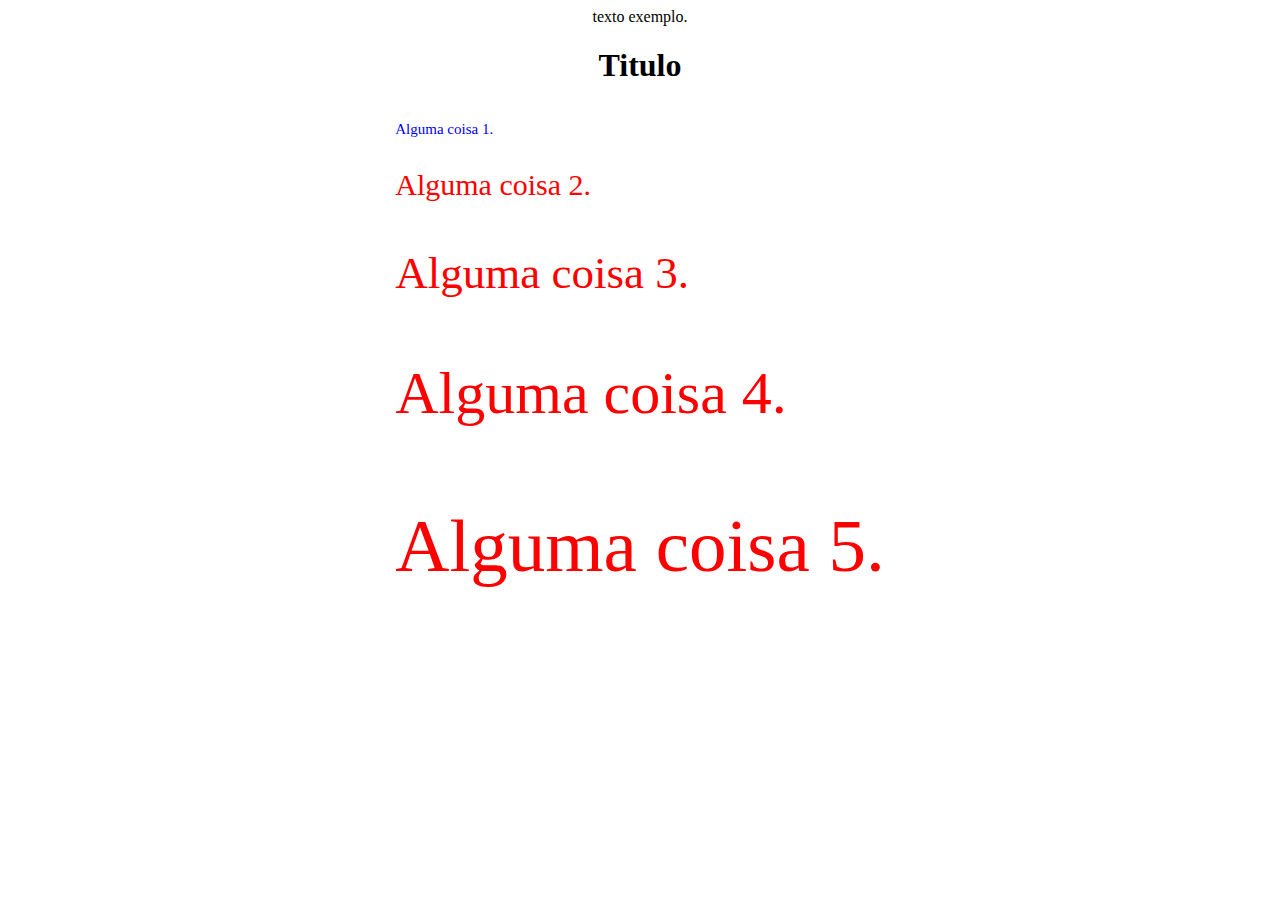
<file: Exemplo1/index.html>
<!DOCTYPE html>
<html lang="pt-br">
<head>
    <meta charset="UTF-8">
    <meta http-equiv="X-UA-Compatible" content="IE=edge">
    <meta name="viewport" content="width=device-width, initial-scale=1.0">
    <link rel="stylesheet" href="style/styles.css" />
    <link rel="stylesheet" href="https://cdnjs.cloudflare.com/ajax/libs/font-awesome/6.1.1/css/all.min.css">
    <title>SASS</title>
</head>
<body>

    texto exemplo.

    <h1>Titulo</h1>

    <div class="container">
        <p class="text-1 blue-text">Alguma coisa 1.</p>
        <p class="text-2">Alguma coisa 2.</p>
        <p class="text-3">Alguma coisa 3.</p>
        <p class="text-4">Alguma coisa 4.</p>
        <p class="text-5">Alguma coisa 5.</p>
    </div>

</body>
</html>
</file>
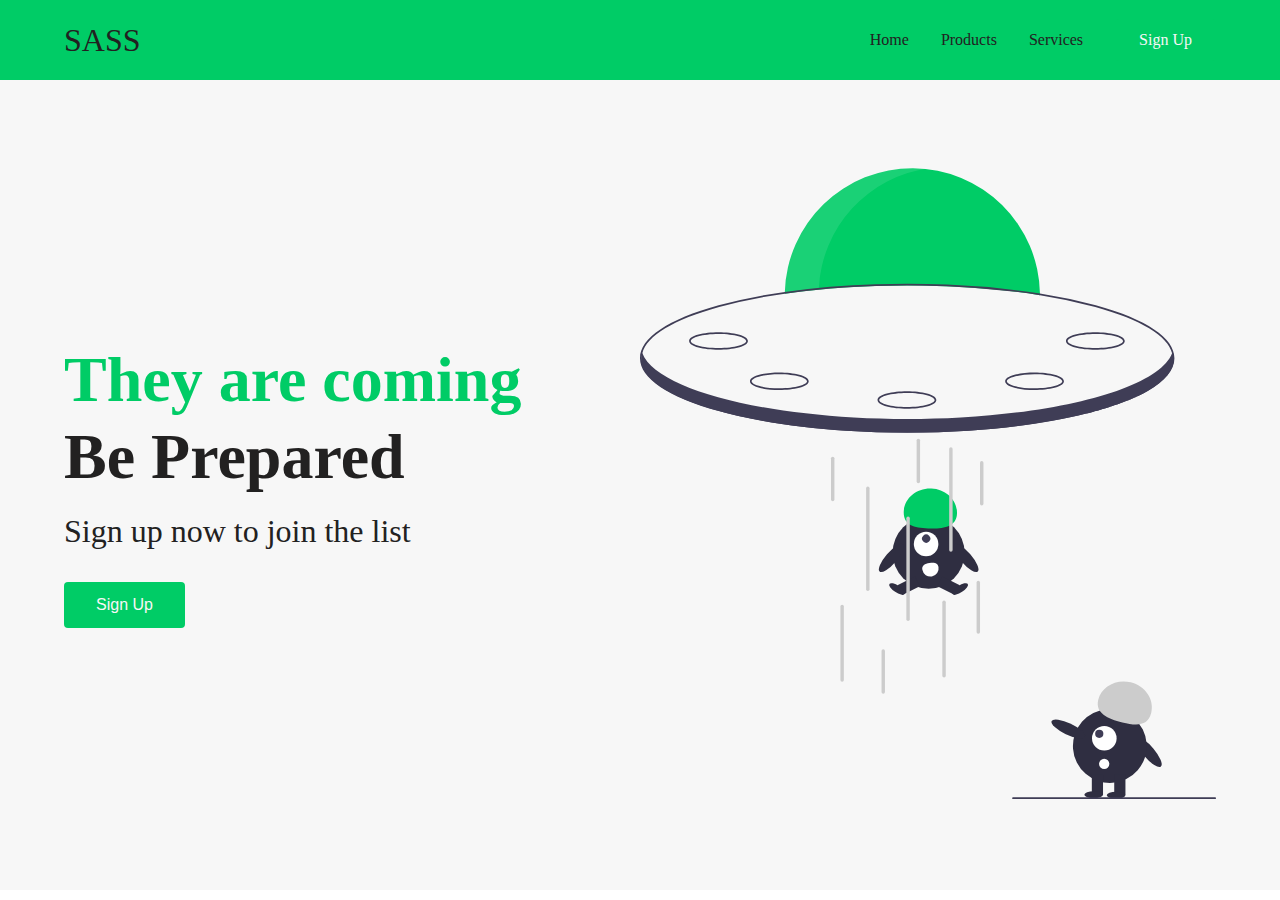
<file: Exemplo3/index.html>
<!DOCTYPE html>
<html>
  <head>
    <title>Document</title>
    <link rel="stylesheet" href="styles/main.css" />
    <meta name="viewport" content="width=device-width, initial-scale=1.0">
    <link rel="stylesheet" href="https://fonts.googleapis.com/css?family=Source+Sans+Pro">
    <link rel="stylesheet" href="https://cdnjs.cloudflare.com/ajax/libs/font-awesome/6.1.1/css/all.min.css">
  </head>
  <body>
    
    <!-- Navbar section -->
    <nav class="navbar">
      <a href="" class="navbar_logo">SASS</a>
      <div class="navbar_bars">
        <i class="fas fa-bars"></i>
      </div>
      <div class="navbar_menu">
        <a href="#" class="navbar_menu_links">Home</a>
        <a href="#" class="navbar_menu_links">Products</a>
        <a href="#" class="navbar_menu_links">Services</a>
        <a href="#" class="navbar_menu_links" id="button">Sign Up</a>
      </div>
    </nav>

    <!-- Hero section -->
    <div class="hero">
      <div class="hero_container">
        <div class="hero_container_left">
          <h1>They are coming</h1>
          <h2>Be Prepared</h2>
          <p>Sign up now to join the list</p>
          <button class="hero_container_btn">
            <a href="#">Sign Up</a>
          </button>
        </div>
        <div class="hero_container_right">
          <img src="images/img.svg" alt="alien" class="hero_container_img">
        </div>
      </div>
    </div>

  </body>
</html>
</file>
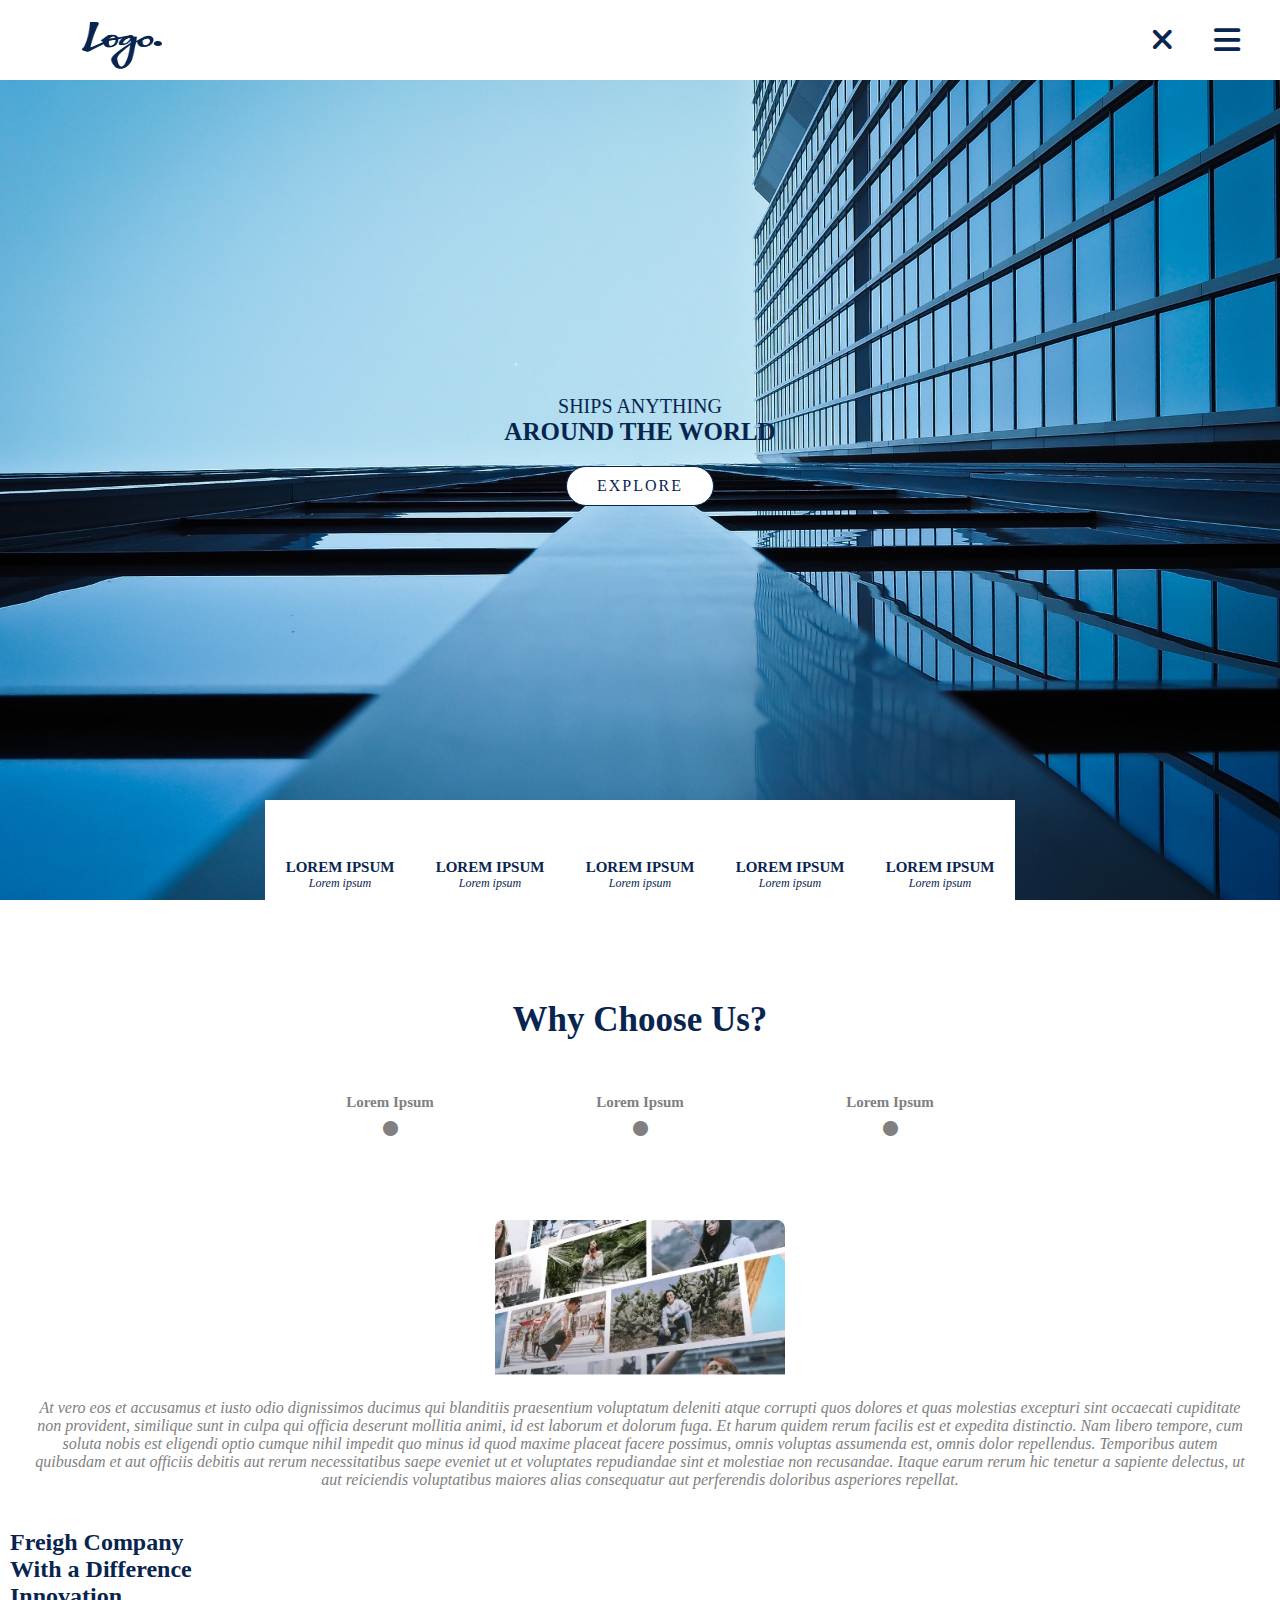
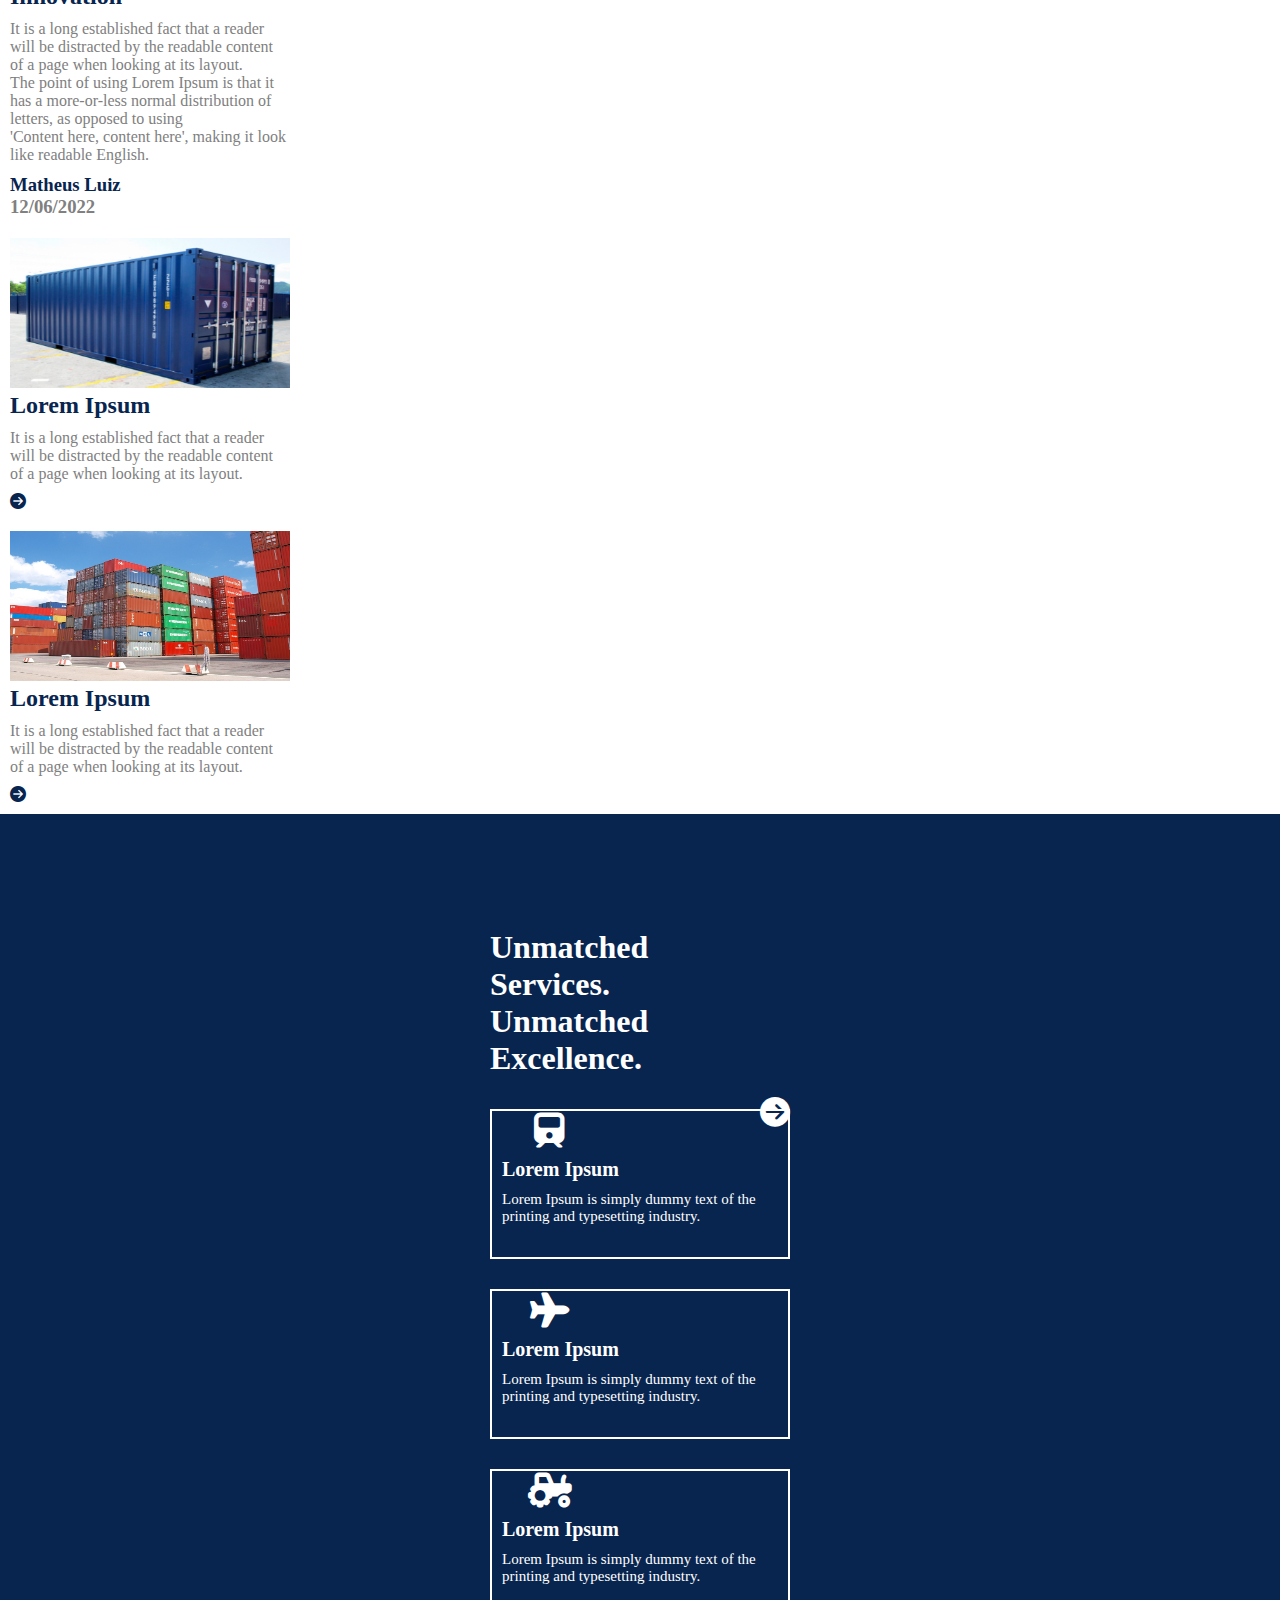
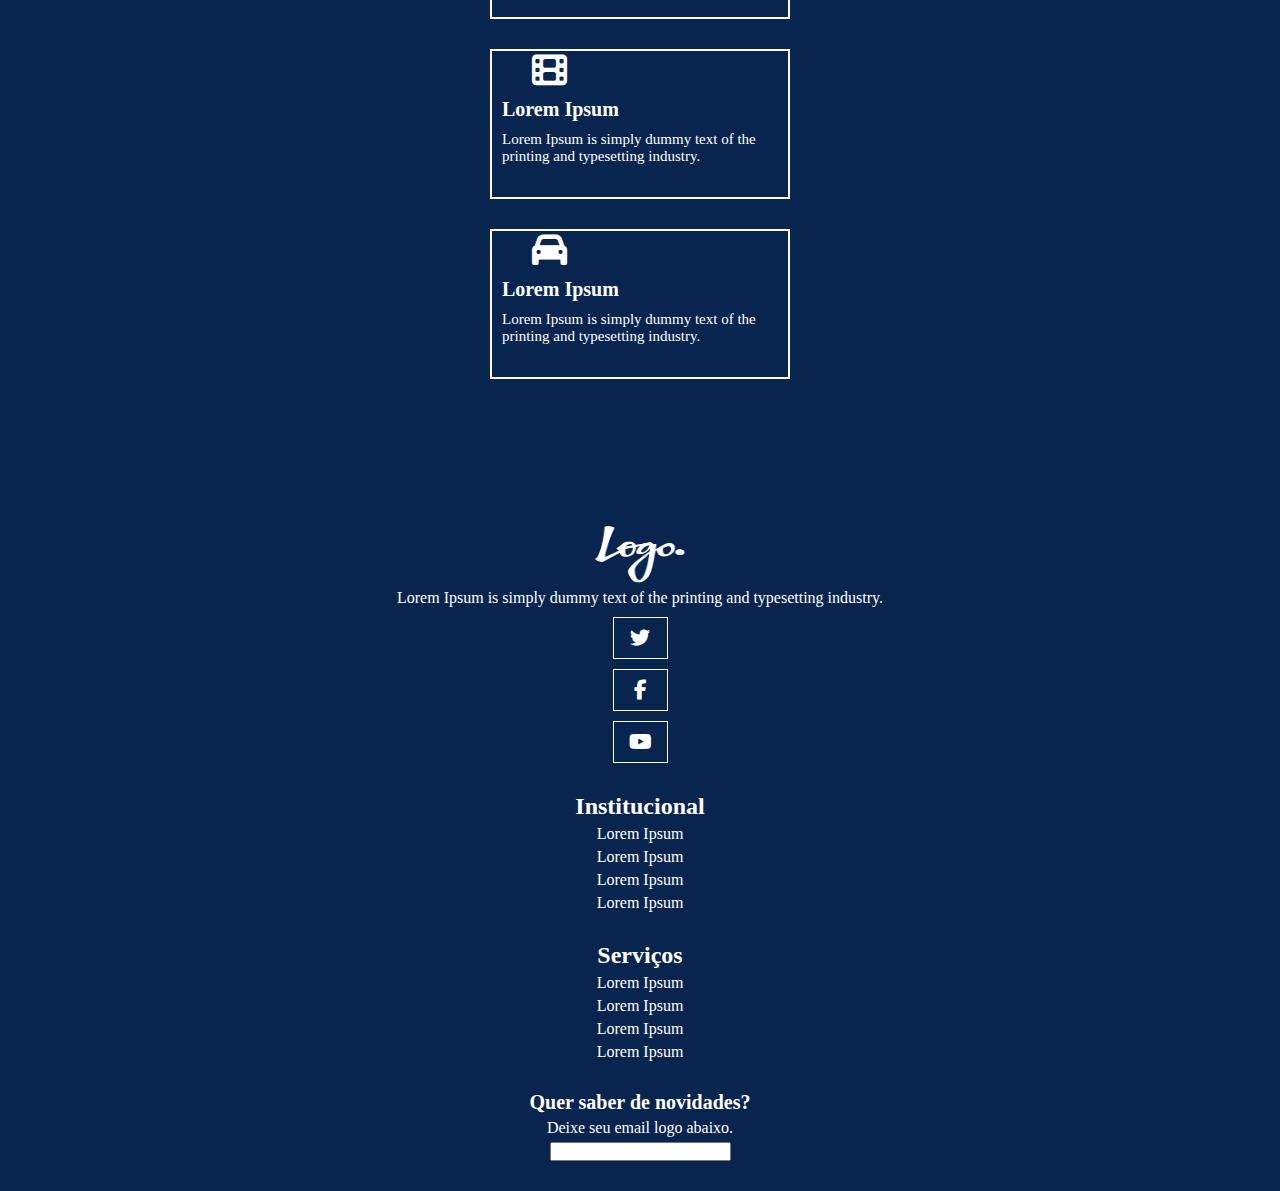
<file: Pinterest/index.html>
<!DOCTYPE html>
<html lang="pt-br">
<head>
    <meta charset="UTF-8">
    <meta http-equiv="X-UA-Compatible" content="IE=edge">
    <meta name="viewport" content="width=device-width, initial-scale=1.0">
    <link rel="stylesheet" href="style/styles.css" />
    <link rel="stylesheet" href="https://cdnjs.cloudflare.com/ajax/libs/font-awesome/6.1.1/css/all.min.css">
    <title>Landing Page</title>
</head>
<body>
    
    <!-- HEADER -->
    <header>
        <nav>
            <input type="checkbox" id="check">
            <label for="check">
                <i class="fas fa-bars" id="btn"></i>
                <i class="fas fa-times" id="cancel"></i>
            </label>
            <img class="logo" src="images/logo.png">
            <ul>
                <li><a href="#">Home</a></li>
                <li><a href="#">About</a></li>
                <li><a href="#">Services</a></li>
                <li><a href="#">Contact</a></li>
            </ul>
        </nav>
    </header>

    <!-- BANNER -->
    <section class="banner" id="banner">
        <div class="content">
            <h3>Ships anything</h3>
            <h2>AROUND THE WORLD</h2>
            <a href="#" class="btn">Explore</a>
        </div>
    </section>

    <!-- FLEX-CONTAINER -->
    <section class="flex-container">
        <div class="card">
            <img src="images/icon.png" alt="">
            <h2>Lorem ipsum</h2>
            <h3>Lorem ipsum</h3>
        </div>
        <div class="card">
            <img src="images/icon.png" alt="">
            <h2>Lorem ipsum</h2>
            <h3>Lorem ipsum</h3>
        </div>
        <div class="card">
            <img src="images/icon.png" alt="">
            <h2>Lorem ipsum</h2>
            <h3>Lorem ipsum</h3>
        </div>
        <div class="card">
            <img src="images/icon.png" alt="">
            <h2>Lorem ipsum</h2>
            <h3>Lorem ipsum</h3>
        </div>
        <div class="card">
            <img src="images/icon.png" alt="">
            <h2>Lorem ipsum</h2>
            <h3>Lorem ipsum</h3>
        </div>
    </section>

    <!-- CHOOSE -->
    <section class="container-choose">
        <h1>Why Choose Us?</h1>
            <div class="choose">
                <div class="choose-text">
                    <h2>Lorem Ipsum</h2>
                    <i class="fa-solid fa-circle"></i>
                </div>
                <div class="choose-text">
                    <h2>Lorem Ipsum</h2>
                    <i class="fa-solid fa-circle"></i>
                </div>
                <div class="choose-text">
                    <h2>Lorem Ipsum</h2>
                    <i class="fa-solid fa-circle"></i>
                </div>
            </div>
        <div class="meeting">
            <div class="meeting-img">
                <img src="images/meeting.jpg" alt="">
            </div>
            <div class="meeting-txt">
                <p>At vero eos et accusamus et iusto odio dignissimos ducimus qui blanditiis praesentium voluptatum deleniti atque corrupti quos dolores et quas molestias excepturi sint occaecati cupiditate non provident, similique sunt in culpa qui officia deserunt mollitia animi, id est laborum et dolorum fuga. Et harum quidem rerum facilis est et expedita distinctio. Nam libero tempore, cum soluta nobis est eligendi optio cumque nihil impedit quo minus id quod maxime placeat facere possimus, omnis voluptas assumenda est, omnis dolor repellendus. Temporibus autem quibusdam et aut officiis debitis aut rerum necessitatibus saepe eveniet ut et voluptates repudiandae sint et molestiae non recusandae. Itaque earum rerum hic tenetur a sapiente delectus, ut aut reiciendis voluptatibus maiores alias consequatur aut perferendis doloribus asperiores repellat.</p>
            </div>
        </div>
        <div class="company">
            <div class="company-txt">
                <h2>Freigh Company <br> With a Difference <br> Innovation</h2>
                <p>It is a long established fact that a reader will be distracted by the readable content of a page when looking at its layout.<br> The point of using Lorem Ipsum is that it has a more-or-less normal distribution of letters, as opposed to using <br>'Content here, content here', making it look like readable English.</p>
                <h3><strong>Matheus Luiz</strong><br>12/06/2022</h3>
            </div>
            <div class="company-card">
                <img src="images/containe1.jpg" >
                <h2>Lorem Ipsum</h2>
                <p>It is a long established fact that a reader will be distracted by the readable content of a page when looking at its layout.</p>
                <a href="index.html"><i class="fa-solid fa-circle-arrow-right"></i></a>
            </div>
            <div class="company-card">
                <img src="images/container2.jpg" >
                <h2>Lorem Ipsum</h2>
                <p>It is a long established fact that a reader will be distracted by the readable content of a page when looking at its layout.</p>
                <a href="index.html"><i class="fa-solid fa-circle-arrow-right"></i></a>
            </div>
        </div>
    </section>

    <!-- UNMATCHED -->
    <section class="unmatched">
        <div class="cards1">
            <div class="unmatched-txt">
                <h1>Unmatched <br> Services. <br> Unmatched <br> Excellence.</h1>
                <a href="index.html"><i class="fa-solid fa-circle-arrow-right"></i></a>
            </div>
            <div class="unmatched-card">
                <i class="fa-solid fa-train"></i>
                <h2>Lorem Ipsum</h2>
                <p>Lorem Ipsum is simply dummy text of the printing and typesetting industry.</p>
            </div>
            <div class="unmatched-card">
                <i class="fa-solid fa-plane"></i>
                <h2>Lorem Ipsum</h2>
                <p>Lorem Ipsum is simply dummy text of the printing and typesetting industry.</p>
            </div>
        </div>
        <div class="cards2">
            <div class="unmatched-card">
                <i class="fa-solid fa-tractor"></i>
                <h2>Lorem Ipsum</h2>
                <p>Lorem Ipsum is simply dummy text of the printing and typesetting industry.</p>
            </div>
            <div class="unmatched-card">
                <i class="fa-solid fa-film"></i>
                <h2>Lorem Ipsum</h2>
                <p>Lorem Ipsum is simply dummy text of the printing and typesetting industry.</p>
            </div>
            <div class="unmatched-card">
                <i class="fa-solid fa-car"></i>
                <h2>Lorem Ipsum</h2>
                <p>Lorem Ipsum is simply dummy text of the printing and typesetting industry.</p>
            </div>
        </div>
    </section>

    <!-- FOOTER -->
    <footer>
        <div class="footer-cards redes">
            <img src="images/logo-branco.png">
            <p>Lorem Ipsum is simply dummy text of the printing and typesetting industry.</p>
            <i class="fa-brands fa-twitter"></i>
            <i class="fa-brands fa-facebook-f"></i>
            <i class="fa-brands fa-youtube"></i>
        </div>
        <div class="footer-cards institutional">
            <h2>Institucional</h2>
            <a href=""><p>Lorem Ipsum</p></a>
            <a href=""><p>Lorem Ipsum</p></a>
            <a href=""><p>Lorem Ipsum</p></a>
            <a href=""><p>Lorem Ipsum</p></a>
        </div>
        <div class="footer-cards services">
            <h2>Serviços</h2>
            <a href=""><p>Lorem Ipsum</p></a>
            <a href=""><p>Lorem Ipsum</p></a>
            <a href=""><p>Lorem Ipsum</p></a>
            <a href=""><p>Lorem Ipsum</p></a>
        </div>
        <div class="footer-cards subscribe">
            <h2>Quer saber de novidades?</h2>
            <p>Deixe seu email logo abaixo.</p>
            <input type="text">
        </div>
    </footer>


    <script type="text/javascript">
        window.addEventListener('scroll', function(){
            const header = document.querySelector('header');
            header.classList.toggle("sticky", window.scrollY > 0);
        });
    </script>

</body>
</html>
</file>
<file: Exemplo1/style/styles.css>
/*

*{
    margin: 0;
    padding: 0;
    box-sizing: border-box;
    text-decoration: none;
}

$text-color: orange;

@mixin box-shadow(){
    box-shadow: 3px 3px 4px 0px rgba($text-color, 0.6);
}

@mixin make-bold($bool){
    @if $bool == true {
        font-weight: bold;
    }
}

@mixin text-effect($val){
    @if $val == danger {
        color: red;
    }
    @else if $val == alert {
        color: yellow;
    }@else{
        color: black;
    }
}

body{
    background-color: #7159c1;
    color: $text-color;
}

.container{

    width: 200px;
    height: 200px;
    background-color: white;
    @include box-shadow();

    p{

        color: orange;
        @include make-bold(true);
        @include text-effect(danger);

    }

} 

*/
.text-1 {
  font-size: 15px;
}

.text-2 {
  font-size: 30px;
}

.text-3 {
  font-size: 45px;
}

.text-4 {
  font-size: 60px;
}

.text-5 {
  font-size: 75px;
}

.blue-text {
  color: blue;
}

.red-text {
  color: red;
}

.yellow-text {
  color: yellow;
}

.flex, body {
  display: flex;
  align-items: center;
  justify-content: center;
}

body {
  flex-direction: column;
  height: 100%;
}

p {
  color: red;
  cursor: pointer;
}
p:hover {
  color: blue;
}/*# sourceMappingURL=styles.css.map */
</file>
<file: Exemplo3/styles/main.css>
.navbar .navbar_menu .navbar_menu_links, .navbar .navbar_menu, .navbar .navbar_logo {
  display: flex;
  align-items: center;
}

.navbar {
  background: #00cc66;
  height: 80px;
  display: flex;
  justify-content: space-between;
  padding: 0.5rem calc((100vw - 1200px) / 2);
  z-index: 10;
  position: relative;
}
.navbar .navbar_logo {
  color: #222121;
  cursor: pointer;
  font-size: 2rem;
  margin-left: 24px;
}
.navbar .navbar_bars {
  opacity: 0;
}
@media screen and (max-width: 768px) {
  .navbar .navbar_bars {
    color: #222121;
    opacity: 1;
    position: absolute;
    top: 22px;
    right: 20px;
    font-size: 2rem;
  }
}
.navbar .navbar_menu {
  list-style: none;
  text-align: center;
  margin-right: 24px;
}
@media screen and (max-width: 768px) {
  .navbar .navbar_menu {
    display: none;
  }
}
.navbar .navbar_menu .navbar_menu_links {
  color: #222121;
  justify-content: center;
  padding: 0 1rem;
}
.navbar .navbar_menu .navbar_menu_links:hover {
  color: #00cc66;
  transition: all 0.3s ease;
}
.navbar .navbar_menu #button {
  padding: 12px 24px;
  border: none;
  outline: none;
  border-radius: 4px;
  background: #00cc66;
  margin-left: 16px;
  color: #f7f7f7;
}
.navbar .navbar_menu #button:hover {
  background: #fb4b4e;
  transition: all 0.3s ease;
}

* {
  box-sizing: border-box;
  margin: 0;
  padding: 0;
  text-decoration: none;
}

.hero {
  background-color: #f7f7f7;
}
.hero .hero_container {
  display: grid;
  grid-template-columns: 1fr 1fr;
  align-items: center;
  justify-content: center;
  margin: 0 auto;
  height: 90vh;
  z-index: 1;
  width: 100%;
  max-width: 1200px;
  padding-right: 24px;
  padding-left: 24px;
}
@media screen and (max-width: 768px) {
  .hero .hero_container {
    grid-template-columns: 1fr;
    height: 100%;
  }
}
.hero .hero_container .hero_container_left {
  width: 100%;
  line-height: 1.2;
}
@media screen and (max-width: 768px) {
  .hero .hero_container .hero_container_left {
    padding: 5rem 0;
  }
}
@media screen and (max-width: 280px) {
  .hero .hero_container .hero_container_left {
    line-height: 1.5;
    padding: 5rem 0;
  }
}
.hero .hero_container .hero_container_left h1 {
  font-size: 4rem;
  color: #00cc66;
}
@media screen and (max-width: 280px) {
  .hero .hero_container .hero_container_left h1 {
    font-size: 1.5rem;
  }
}
.hero .hero_container .hero_container_left h2 {
  font-size: 4rem;
  color: #222121;
}
@media screen and (max-width: 280px) {
  .hero .hero_container .hero_container_left h2 {
    font-size: 1.5rem;
  }
}
.hero .hero_container .hero_container_left p {
  font-size: 2rem;
  font-weight: normal;
  margin-top: 1rem;
  color: #222121;
}
@media screen and (max-width: 280px) {
  .hero .hero_container .hero_container_left p {
    font-size: 1.5rem;
  }
}
.hero .hero_container .hero_container_left .hero_container_btn {
  font-size: 1rem;
  background-color: #00cc66;
  padding: 14px 32px;
  border: none;
  border-radius: 4px;
  color: #f7f7f7;
  margin-top: 2rem;
  cursor: pointer;
  position: relative;
  transition: all 0.3s;
  outline: none;
}
.hero .hero_container .hero_container_left .hero_container_btn a {
  position: relative;
  z-index: 2;
  color: #f7f7f7;
}
.hero .hero_container .hero_container_left .hero_container_btn::after {
  position: absolute;
  content: "";
  top: 0;
  left: 0;
  width: 0;
  height: 100%;
  background: #fb4b4e;
  transition: all 0.3s;
  border-radius: 4px;
}
.hero .hero_container .hero_container_left .hero_container_btn:hover::after {
  width: 100%;
}
.hero .hero_container .hero_container_right {
  text-align: center;
}
.hero .hero_container .hero_container_right .hero_container_img {
  height: 100%;
  width: 100%;
}/*# sourceMappingURL=main.css.map */
</file>
<file: Pinterest/style/styles.css>
.flexCenter, footer .redes .footer-redes, footer, .meeting, .container-choose .choose .choose-text, .container-choose .choose, .flex-container .card, .flex-container, .banner {
  display: flex;
  align-items: center;
  justify-content: center;
}

.logoResponsive {
  left: 6%;
  top: 20px;
  width: 90px;
  height: 50px;
}

.ul {
  position: fixed;
  width: 100%;
  height: 100vh;
  background: white;
  top: 80px;
  left: -100%;
  text-align: center;
  transition: all 0.5s;
}

/* INICIO HEADER */
header {
  position: fixed;
  top: 0;
  left: 0;
  width: 100%;
  z-index: 50000;
}
header.sticky {
  background: white;
}
header.sticky nav ul li a {
  color: #08254f;
}
header.sticky nav ul li a:before {
  background: #08254f;
}

nav {
  height: 80px;
  background-color: transparent;
}
@media screen and (min-width: 320px) {
  nav {
    background: white;
  }
}
@media screen and (min-width: 480px) {
  nav {
    background: white;
  }
}
nav .logo {
  width: 100px;
  position: absolute;
  top: 17px;
  left: 12%;
  height: 60px;
}
@media screen and (min-width: 320px) {
  nav .logo {
    left: 6%;
    top: 20px;
    width: 90px;
    height: 50px;
  }
}
@media screen and (min-width: 480px) {
  nav .logo {
    left: 6%;
    top: 20px;
    width: 90px;
    height: 50px;
  }
}
nav ul {
  float: right;
  margin-right: 25px;
}
@media screen and (min-width: 320px) {
  nav ul {
    position: fixed;
    width: 100%;
    height: 100vh;
    background: white;
    top: 80px;
    left: -100%;
    text-align: center;
    transition: all 0.5s;
  }
}
@media screen and (min-width: 480px) {
  nav ul {
    position: fixed;
    width: 100%;
    height: 100vh;
    background: white;
    top: 80px;
    left: -100%;
    text-align: center;
    transition: all 0.5s;
  }
}
nav ul li {
  display: inline-block;
  line-height: 80px;
  margin: 0 15px;
}
@media screen and (min-width: 320px) {
  nav ul li {
    display: block;
    margin: 50px 0;
    line-height: 30px;
  }
}
nav ul li a {
  position: relative;
  font-size: 18px;
  text-transform: uppercase;
  color: black;
  cursor: pointer;
  padding: 5px 0;
}
nav ul li a:before {
  position: absolute;
  content: "";
  left: 0;
  bottom: 0;
  height: 1px;
  width: 100%;
  background: black;
  transform: scaleX(0);
  transform-origin: right;
  transition: transform 0.4s linear;
}
nav ul li a:hover:before {
  transform: scaleX(1);
  transform-origin: left;
}
@media screen and (min-width: 320px) {
  nav ul li a {
    font-size: 20px;
  }
}
@media screen and (min-width: 480px) {
  nav ul li a {
    font-size: 20px;
  }
}

label #btn,
label #cancel {
  color: #08254f;
  font-size: 30px;
  float: right;
  line-height: 80px;
  margin-right: 40px;
  cursor: pointer;
  display: none;
}
@media screen and (min-width: 320px) {
  label #btn,
label #cancel {
    display: block;
  }
}
@media screen and (min-width: 480px) {
  label #btn,
label #cancel {
    display: block;
  }
}

@media screen and (min-width: 320px) {
  #check {
    display: none;
  }
}
@media screen and (min-width: 320px) {
  #check:checked ~ ul {
    left: 0;
  }
}
@media screen and (min-width: 480px) {
  #check:checked ~ ul {
    left: 0;
  }
}
@media screen and (min-width: 320px) {
  #check:checked ~ label #btn {
    display: none;
  }
}
@media screen and (min-width: 480px) {
  #check:checked ~ label #btn {
    display: none;
  }
}
@media screen and (min-width: 320px) {
  #check:checked ~ label #cancel {
    display: block;
  }
}
@media screen and (min-width: 480px) {
  #check:checked ~ label #cancel {
    display: block;
  }
}

/* FIM HEADER */
/* INICIO BANNER */
.banner {
  position: relative;
  width: 100%;
  min-height: 100vh;
  background: url(../images/background.jpg);
  background-size: cover;
  background-repeat: no-repeat;
  background-attachment: fixed;
  background-color: black;
}
@media screen and (min-width: 320px) {
  .banner {
    max-width: 100%;
  }
}
.banner .content {
  max-width: 50%;
  text-align: center;
}
@media screen and (min-width: 480px) {
  .banner .content {
    max-width: 100%;
  }
}
.banner .content h3 {
  text-transform: uppercase;
  color: #08254f;
  font-size: 20px;
  font-weight: normal;
}
.banner .content h2 {
  text-transform: uppercase;
  color: #08254f;
  font-size: 30px;
  font-weight: 900;
}
@media screen and (min-width: 320px) {
  .banner .content h2 {
    font-size: 25px;
  }
}
.banner .content .btn {
  font-size: 1em;
  color: #08254f;
  background: white;
  display: inline-block;
  padding: 10px 30px;
  margin-top: 20px;
  text-transform: uppercase;
  text-decoration: none;
  letter-spacing: 2px;
  transition: 0.5s;
  border-radius: 100px;
  border: 1px solid #08254f;
}
.banner .content .btn:hover {
  letter-spacing: 6px;
}

/* FIM BANNER */
/* INICIO CARDS */
.flex-container {
  position: relative;
  flex-wrap: wrap;
  height: auto;
  padding: 50px 50px;
  background: transparent;
  margin-top: -150px;
  z-index: 10000;
}
.flex-container .card {
  flex-direction: column;
  width: 150px;
  height: 150px;
  background: white;
}
.flex-container .card img {
  width: 50px;
  height: 50px;
  display: none;
}
.flex-container .card h2 {
  font-size: 15px;
  color: #08254f;
  font-weight: 900;
  text-transform: uppercase;
}
.flex-container .card h3 {
  font-size: 12px;
  color: #08254f;
  font-weight: normal;
  font-style: italic;
}
.flex-container .card:hover {
  transform: scaleY(1.2);
  background: #08254f;
}
.flex-container .card:hover h2, .flex-container .card:hover h3 {
  color: white;
}
.flex-container .card:hover img {
  display: block;
}

/*  FIM CARDS */
/* INICIO SECTION CHOOSE */
.container-choose {
  width: 100%;
  height: 50%;
}
.container-choose h1 {
  color: #08254f;
  font-size: 35px;
  text-align: center;
}
.container-choose .choose {
  flex-wrap: wrap;
}
.container-choose .choose .choose-text {
  flex-direction: column;
  padding: 10px;
  height: 150px;
  width: 250px;
}
.container-choose .choose .choose-text h2, .container-choose .choose .choose-text i {
  font-size: 15px;
  color: gray;
}
.container-choose .choose .choose-text i {
  margin-top: 10px;
}
.container-choose .choose .choose-text:hover h2, .container-choose .choose .choose-text:hover i {
  color: #08254f;
}

/* FIM SECTION CHOOSE */
/* INICIO SECTION MEETING */
.meeting {
  padding: 20px;
  height: auto;
  flex-wrap: wrap;
}
.meeting .meeting-img {
  padding: 10px;
}
@media screen and (min-width: 320px) {
  .meeting .meeting-img img {
    width: 290px;
    height: 155px;
  }
}
.meeting .meeting-txt {
  text-align: center;
  padding: 10px;
  color: gray;
  font-style: italic;
  width: 50%;
}
@media screen and (min-width: 320px) {
  .meeting .meeting-txt {
    width: 100%;
  }
}
@media screen and (min-width: 480px) {
  .meeting .meeting-txt {
    width: 100%;
  }
}

/* FIM SECTION MEETING */
/* INICIO SECTION COMPANY */
.company {
  display: flex;
  padding: 20px;
  justify-content: space-evenly;
}
@media screen and (min-width: 320px) {
  .company {
    padding: 0;
    flex-direction: column;
  }
}
.company .company-txt,
.company .company-card {
  padding: 10px;
  width: 300px;
}
.company .company-txt h2, .company .company-txt h3 strong {
  color: #08254f;
  font-weight: 900;
}
.company .company-txt p, .company .company-txt h3 {
  color: gray;
  margin-top: 10px;
}
.company .company-card img {
  width: 100%;
  height: 150px;
}
.company .company-card h2 {
  color: #08254f;
}
.company .company-card p {
  color: gray;
  margin-top: 10px;
}
.company .company-card a i {
  color: #08254f;
  margin-top: 10px;
}
.company .company-card a i:hover {
  color: gray;
}

/* FIM SECTION COMPANY */
/* INICIO SECTION UNMATCHED */
.unmatched {
  background: #08254f;
  padding: 100px;
}
.unmatched .cards1, .unmatched .cards2 {
  display: flex;
  justify-content: space-evenly;
  align-items: center;
}
@media screen and (min-width: 320px) {
  .unmatched .cards1, .unmatched .cards2 {
    flex-direction: column;
  }
}
@media screen and (min-width: 480px) {
  .unmatched .cards1, .unmatched .cards2 {
    flex-direction: column;
  }
}
.unmatched .cards1 .unmatched-txt, .unmatched .cards1 .unmatched-card {
  width: 300px;
  height: 150px;
  margin: 15px;
}
.unmatched .cards1 .unmatched-card {
  border: 2px solid white;
  display: flex;
  flex-direction: column;
  justify-content: center;
  padding: 10px;
}
.unmatched .cards1 .unmatched-card i {
  color: white;
  background-color: #08254f;
  font-size: 50px;
  width: 75px;
  position: relative;
  margin-top: -60px;
  margin-left: 20px;
  text-align: center;
}
@media screen and (min-width: 720px) {
  .unmatched .cards1 .unmatched-card i {
    font-size: 35px;
    width: 75px;
    position: relative;
    margin-top: -30px;
    margin-left: 10px;
    text-align: center;
  }
}
.unmatched .cards1 .unmatched-card h2, .unmatched .cards1 .unmatched-card p {
  color: white;
  margin-top: 10px;
}
@media screen and (min-width: 720px) {
  .unmatched .cards1 .unmatched-card h2, .unmatched .cards1 .unmatched-card p {
    color: white;
    margin-top: 10px;
  }
}
@media screen and (min-width: 720px) {
  .unmatched .cards1 .unmatched-card h2 {
    font-size: 20px;
  }
}
@media screen and (min-width: 720px) {
  .unmatched .cards1 .unmatched-card p {
    font-size: 15px;
  }
}
.unmatched .cards1 .unmatched-txt h1 {
  color: white;
}
.unmatched .cards1 .unmatched-txt a i {
  float: right;
  margin-top: 20px;
  font-size: 30px;
  color: white;
}
.unmatched .cards1 .unmatched-txt a i:hover {
  color: gray;
  transform: scale(1.3);
}
.unmatched .cards2 .unmatched-card {
  border: 2px solid white;
  width: 300px;
  height: 150px;
  margin: 15px;
  display: flex;
  flex-direction: column;
  justify-content: center;
  padding: 10px;
}
.unmatched .cards2 .unmatched-card i {
  color: white;
  background-color: #08254f;
  font-size: 50px;
  width: 75px;
  position: relative;
  margin-top: -60px;
  margin-left: 20px;
  text-align: center;
}
@media screen and (min-width: 720px) {
  .unmatched .cards2 .unmatched-card i {
    font-size: 35px;
    width: 75px;
    position: relative;
    margin-top: -30px;
    margin-left: 10px;
    text-align: center;
  }
}
.unmatched .cards2 .unmatched-card h2, .unmatched .cards2 .unmatched-card p {
  color: white;
  margin-top: 10px;
}
@media screen and (min-width: 720px) {
  .unmatched .cards2 .unmatched-card h2, .unmatched .cards2 .unmatched-card p {
    color: white;
    margin-top: 10px;
  }
}
@media screen and (min-width: 720px) {
  .unmatched .cards2 .unmatched-card h2 {
    font-size: 20px;
  }
}
@media screen and (min-width: 720px) {
  .unmatched .cards2 .unmatched-card p {
    font-size: 15px;
  }
}

/* FIM SECTION UNMATCHED */
/* INICIO FOOTER */
footer {
  background: #08254f;
  padding: 50px;
}
@media screen and (min-width: 320px) {
  footer {
    flex-direction: column;
    padding: 20px;
  }
}
@media screen and (min-width: 480px) {
  footer {
    flex-direction: column;
    padding: 20px;
  }
}
footer .redes img {
  width: 100px;
  height: 60px;
}
footer .redes .footer-redes {
  border: 1px solid white;
  width: 100px;
}
footer .redes p {
  color: white;
}
footer .redes i {
  font-size: 20px;
  padding: 10px;
  width: 55px;
  text-align: center;
  border: 1px solid white;
  color: white;
  margin-top: 10px;
}
footer .redes i:hover {
  color: gray;
  transform: scale(0.7);
}
footer .footer-cards {
  width: 25%;
  padding: 10px;
}
@media screen and (min-width: 320px) {
  footer .footer-cards {
    display: flex;
    align-items: center;
    justify-content: center;
    width: 100%;
    flex-direction: column;
  }
}
@media screen and (min-width: 480px) {
  footer .footer-cards {
    display: flex;
    align-items: center;
    justify-content: center;
    width: 100%;
    flex-direction: column;
  }
}
footer .footer-cards input {
  margin-top: 5px;
}
footer .footer-cards p {
  color: white;
  margin-top: 5px;
}
footer .footer-cards p:hover {
  color: gray;
  cursor: pointer;
}
footer h2 {
  color: white;
  margin-bottom: 10px;
}
@media screen and (min-width: 320px) {
  footer h2 {
    margin-top: 10px;
    margin-bottom: 0px;
  }
}
@media screen and (min-width: 480px) {
  footer h2 {
    margin-top: 10px;
    margin-bottom: 0px;
  }
}
@media screen and (min-width: 320px) {
  footer .subscribe h2 {
    font-size: 20px;
  }
}
@media screen and (min-width: 480px) {
  footer .subscribe h2 {
    font-size: 20px;
  }
}

/* FIM FOOTER */
* {
  margin: 0;
  padding: 0;
  box-sizing: border-box;
  text-decoration: none;
}/*# sourceMappingURL=styles.css.map */
</file>
